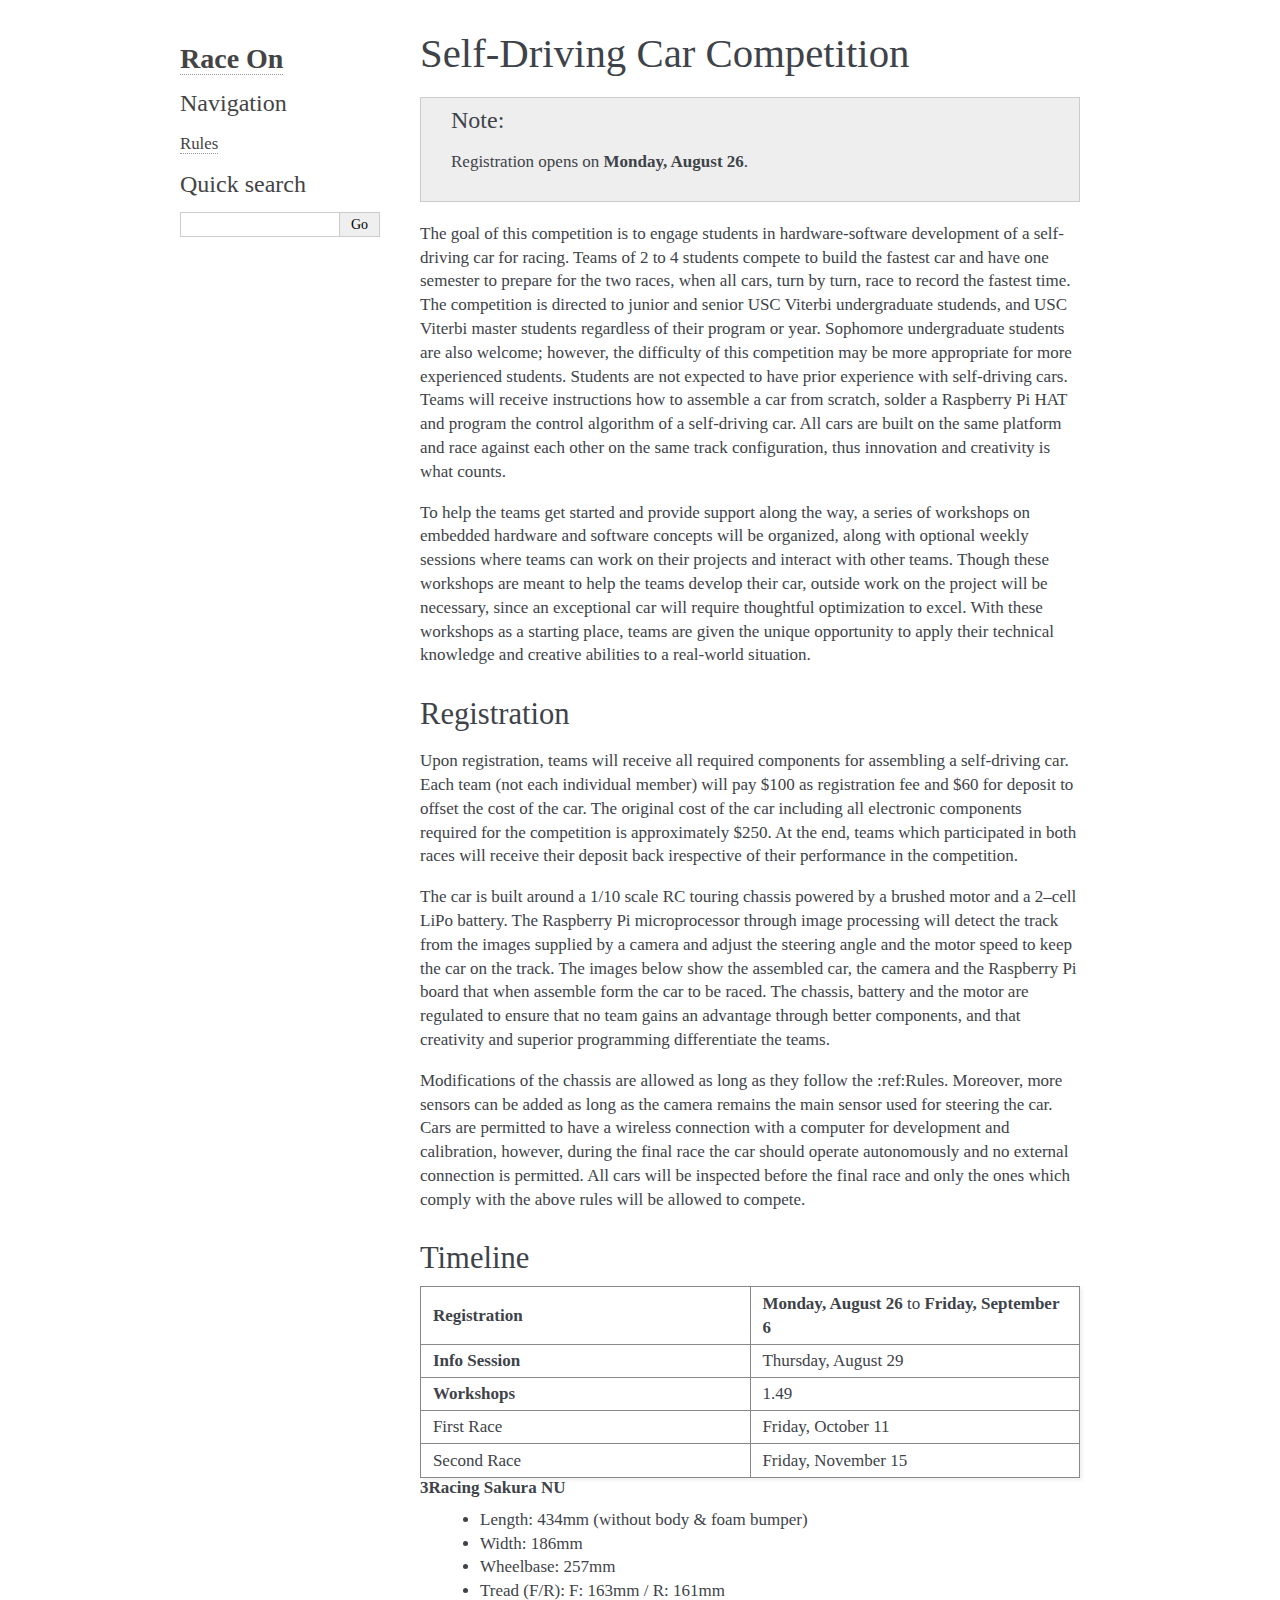
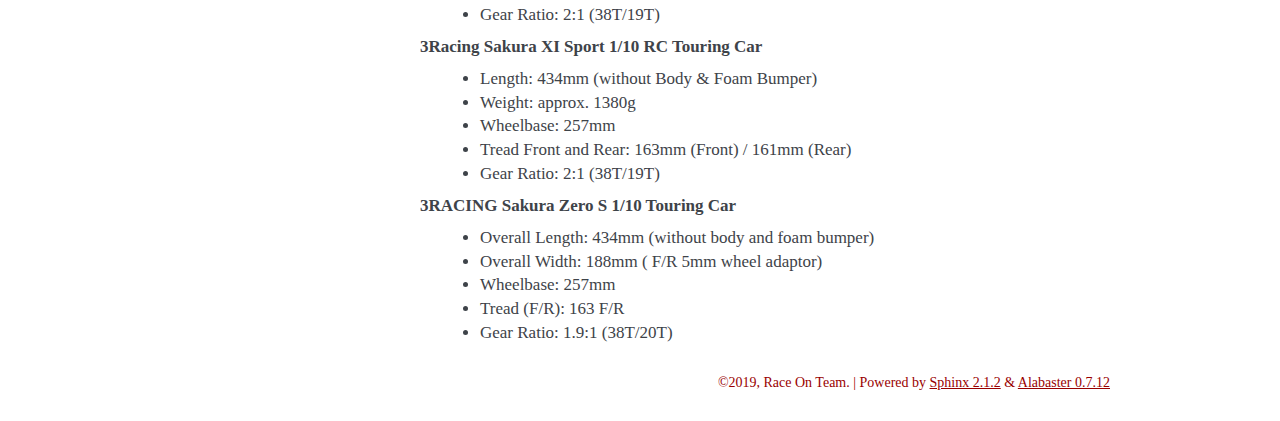
<file: index.html>
<!DOCTYPE html>

<html xmlns="http://www.w3.org/1999/xhtml">
  <head>
    <meta charset="utf-8" />
    <title>Self-Driving Car Competition &#8212; Race On Fall 2019</title>
    <link rel="stylesheet" href="_static/alabaster.css" type="text/css" />
    <link rel="stylesheet" href="_static/pygments.css" type="text/css" />
    <script type="text/javascript" id="documentation_options" data-url_root="./" src="_static/documentation_options.js"></script>
    <script type="text/javascript" src="_static/jquery.js"></script>
    <script type="text/javascript" src="_static/underscore.js"></script>
    <script type="text/javascript" src="_static/doctools.js"></script>
    <script type="text/javascript" src="_static/language_data.js"></script>
    <link rel="index" title="Index" href="genindex.html" />
    <link rel="search" title="Search" href="search.html" />
    <link rel="next" title="Rules" href="rules.html" />
   
  <link rel="stylesheet" href="_static/custom.css" type="text/css" />
  
  
  <meta name="viewport" content="width=device-width, initial-scale=0.9, maximum-scale=0.9" />

  </head><body>
  

    <div class="document">
      <div class="documentwrapper">
        <div class="bodywrapper">
          

          <div class="body" role="main">
            
  <div class="section" id="self-driving-car-competition">
<h1>Self-Driving Car Competition<a class="headerlink" href="#self-driving-car-competition" title="Permalink to this headline">¶</a></h1>
<div class="admonition note">
<p class="admonition-title">Note</p>
<p>Registration opens on <strong>Monday, August 26</strong>.</p>
</div>
<p>The goal of this competition is to engage students in hardware-software development of a self-driving car for racing. Teams of 2 to 4 students compete to build the fastest car and have one semester to prepare for the two races, when all cars, turn by turn, race to record the fastest time. The competition is directed to junior and senior USC Viterbi undergraduate studends, and USC Viterbi master students regardless of their program or year. Sophomore undergraduate students are also welcome; however, the difficulty of this competition may be more appropriate for more experienced students. Students are not expected to have prior experience with self-driving cars. Teams will receive instructions how to assemble a car from scratch, solder a Raspberry Pi HAT and program the control algorithm of a self-driving car. All cars are built on the same platform and race against each other on the same track configuration, thus innovation and creativity is what counts.</p>
<p>To help the teams get started and provide support along the way, a series of workshops on embedded hardware and software concepts will be organized, along with optional weekly sessions where teams can work on their projects and interact with other teams. Though these workshops are meant to help the teams develop their car, outside work on the project will be necessary, since an exceptional car will require thoughtful optimization to excel. With these workshops as a starting place, teams are given the unique opportunity to apply their technical knowledge and creative abilities to a real-world situation.</p>
<div class="section" id="registration">
<h2>Registration<a class="headerlink" href="#registration" title="Permalink to this headline">¶</a></h2>
<p>Upon registration, teams will receive all required components for assembling a self-driving car. Each team (not each individual member) will pay $100 as registration fee and $60 for deposit to offset the cost of the car. The original cost of the car including all electronic components required for the competition is approximately $250. At the end, teams which participated in both races will receive their deposit back irespective of their performance in the competition.</p>
<p>The car is built around a 1/10 scale RC touring chassis powered by a brushed motor and a 2–cell LiPo battery. The Raspberry Pi microprocessor through image processing will detect the track from the images supplied by a camera and adjust the steering angle and the motor speed to keep the car on the track. The images below show the assembled car, the camera and the Raspberry Pi board that when assemble form the car to be raced. The chassis, battery and the motor are regulated to ensure that no team gains an advantage through better components, and that creativity and superior programming differentiate the teams.</p>
<p>Modifications of the chassis are allowed as long as they follow the :ref:Rules. Moreover, more sensors can be added as long as the camera remains the main sensor used for steering the car. Cars are permitted to have a wireless connection with a computer for development and calibration, however, during the final race the car should operate autonomously and no external connection is permitted. All cars will be inspected before the final race and only the ones which comply with the above rules will be allowed to compete.</p>
</div>
<div class="section" id="timeline">
<h2>Timeline<a class="headerlink" href="#timeline" title="Permalink to this headline">¶</a></h2>
<table class="colwidths-given docutils align-center">
<colgroup>
<col style="width: 50%" />
<col style="width: 50%" />
</colgroup>
<tbody>
<tr class="row-odd"><td><p><strong>Registration</strong></p></td>
<td><p><strong>Monday, August 26</strong> to <strong>Friday, September 6</strong></p></td>
</tr>
<tr class="row-even"><td><p><strong>Info Session</strong></p></td>
<td><p>Thursday, August 29</p></td>
</tr>
<tr class="row-odd"><td><p><strong>Workshops</strong></p></td>
<td><p>1.49</p></td>
</tr>
<tr class="row-even"><td><p>First Race</p></td>
<td><p>Friday, October 11</p></td>
</tr>
<tr class="row-odd"><td><p>Second Race</p></td>
<td><p>Friday, November 15</p></td>
</tr>
</tbody>
</table>
<dl class="simple">
<dt><strong>3Racing Sakura NU</strong></dt><dd><ul class="simple">
<li><p>Length: 434mm (without body &amp; foam bumper)</p></li>
<li><p>Width: 186mm</p></li>
<li><p>Wheelbase: 257mm</p></li>
<li><p>Tread (F/R): F: 163mm / R: 161mm</p></li>
<li><p>Gear Ratio: 2:1 (38T/19T)</p></li>
</ul>
</dd>
<dt><strong>3Racing Sakura XI Sport 1/10 RC Touring Car</strong></dt><dd><ul class="simple">
<li><p>Length: 434mm (without Body &amp; Foam Bumper)</p></li>
<li><p>Weight: approx. 1380g</p></li>
<li><p>Wheelbase: 257mm</p></li>
<li><p>Tread Front and Rear: 163mm (Front) / 161mm (Rear)</p></li>
<li><p>Gear Ratio: 2:1 (38T/19T)</p></li>
</ul>
</dd>
<dt><strong>3RACING Sakura Zero S 1/10 Touring Car</strong></dt><dd><ul class="simple">
<li><p>Overall Length: 434mm (without body and foam bumper)</p></li>
<li><p>Overall Width: 188mm ( F/R 5mm wheel adaptor)</p></li>
<li><p>Wheelbase: 257mm</p></li>
<li><p>Tread (F/R): 163 F/R</p></li>
<li><p>Gear Ratio: 1.9:1 (38T/20T)</p></li>
</ul>
</dd>
</dl>
<div class="toctree-wrapper compound">
</div>
</div>
</div>


          </div>
          
        </div>
      </div>
      <div class="sphinxsidebar" role="navigation" aria-label="main navigation">
        <div class="sphinxsidebarwrapper">
<h1 class="logo"><a href="#">Race On</a></h1>








<h3>Navigation</h3>
<ul>
<li class="toctree-l1"><a class="reference internal" href="rules.html">Rules</a></li>
</ul>

<div class="relations">
<h3>Related Topics</h3>
<ul>
  <li><a href="#">Documentation overview</a><ul>
      <li>Next: <a href="rules.html" title="next chapter">Rules</a></li>
  </ul></li>
</ul>
</div>
<div id="searchbox" style="display: none" role="search">
  <h3 id="searchlabel">Quick search</h3>
    <div class="searchformwrapper">
    <form class="search" action="search.html" method="get">
      <input type="text" name="q" aria-labelledby="searchlabel" />
      <input type="submit" value="Go" />
    </form>
    </div>
</div>
<script type="text/javascript">$('#searchbox').show(0);</script>








        </div>
      </div>
      <div class="clearer"></div>
    </div>
    <div class="footer">
      &copy;2019, Race On Team.
      
      |
      Powered by <a href="http://sphinx-doc.org/">Sphinx 2.1.2</a>
      &amp; <a href="https://github.com/bitprophet/alabaster">Alabaster 0.7.12</a>
      
    </div>

    

    
  </body>
</html>
</file>
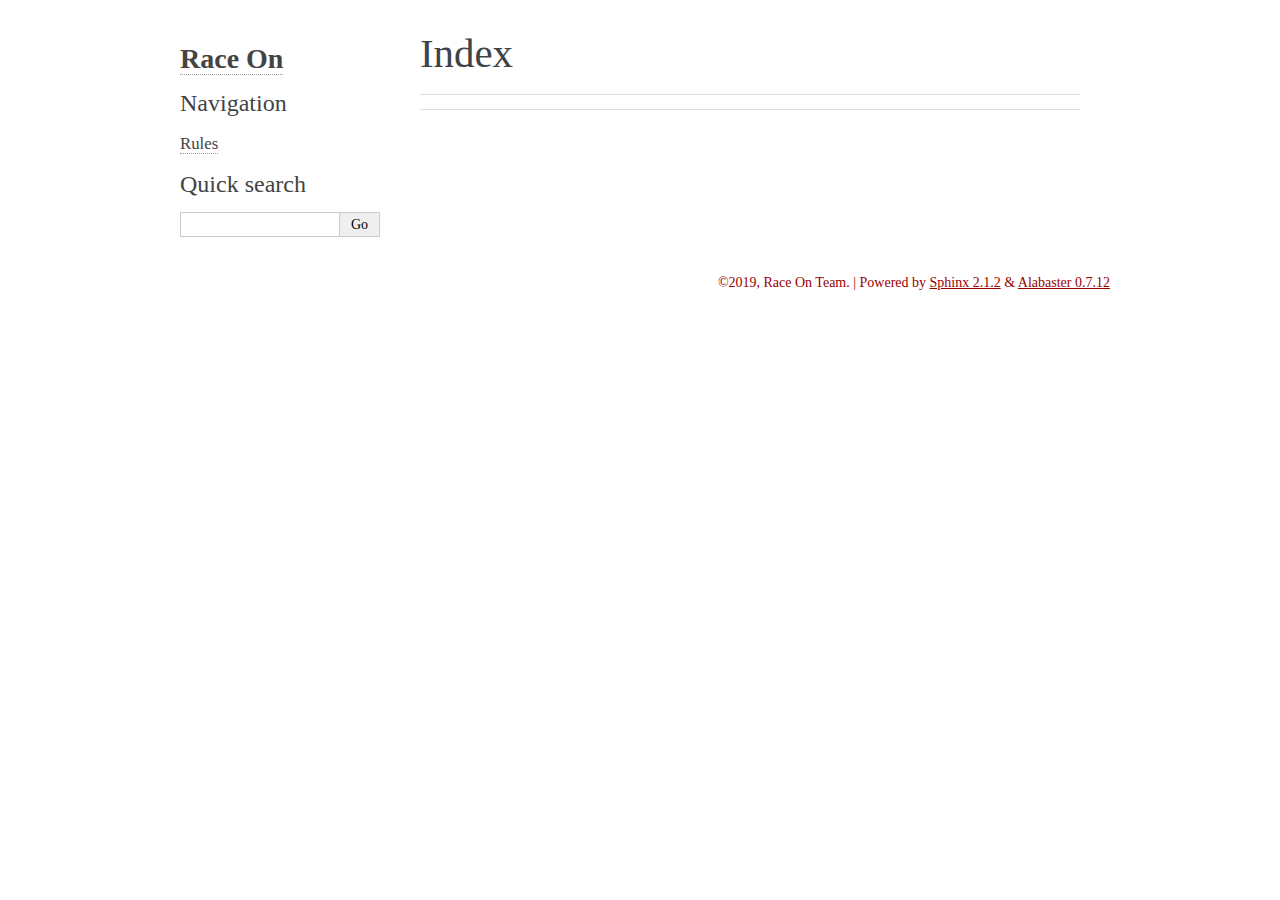
<file: genindex.html>
<!DOCTYPE html>

<html xmlns="http://www.w3.org/1999/xhtml">
  <head>
    <meta charset="utf-8" />
    <title>Index &#8212; Race On Fall 2019</title>
    <link rel="stylesheet" href="_static/alabaster.css" type="text/css" />
    <link rel="stylesheet" href="_static/pygments.css" type="text/css" />
    <script type="text/javascript" id="documentation_options" data-url_root="./" src="_static/documentation_options.js"></script>
    <script type="text/javascript" src="_static/jquery.js"></script>
    <script type="text/javascript" src="_static/underscore.js"></script>
    <script type="text/javascript" src="_static/doctools.js"></script>
    <script type="text/javascript" src="_static/language_data.js"></script>
    <link rel="index" title="Index" href="#" />
    <link rel="search" title="Search" href="search.html" />
   
  <link rel="stylesheet" href="_static/custom.css" type="text/css" />
  
  
  <meta name="viewport" content="width=device-width, initial-scale=0.9, maximum-scale=0.9" />

  </head><body>
  

    <div class="document">
      <div class="documentwrapper">
        <div class="bodywrapper">
          

          <div class="body" role="main">
            

<h1 id="index">Index</h1>

<div class="genindex-jumpbox">
 
</div>


          </div>
          
        </div>
      </div>
      <div class="sphinxsidebar" role="navigation" aria-label="main navigation">
        <div class="sphinxsidebarwrapper">
<h1 class="logo"><a href="index.html">Race On</a></h1>








<h3>Navigation</h3>
<ul>
<li class="toctree-l1"><a class="reference internal" href="rules.html">Rules</a></li>
</ul>

<div class="relations">
<h3>Related Topics</h3>
<ul>
  <li><a href="index.html">Documentation overview</a><ul>
  </ul></li>
</ul>
</div>
<div id="searchbox" style="display: none" role="search">
  <h3 id="searchlabel">Quick search</h3>
    <div class="searchformwrapper">
    <form class="search" action="search.html" method="get">
      <input type="text" name="q" aria-labelledby="searchlabel" />
      <input type="submit" value="Go" />
    </form>
    </div>
</div>
<script type="text/javascript">$('#searchbox').show(0);</script>








        </div>
      </div>
      <div class="clearer"></div>
    </div>
    <div class="footer">
      &copy;2019, Race On Team.
      
      |
      Powered by <a href="http://sphinx-doc.org/">Sphinx 2.1.2</a>
      &amp; <a href="https://github.com/bitprophet/alabaster">Alabaster 0.7.12</a>
      
    </div>

    

    
  </body>
</html>
</file>
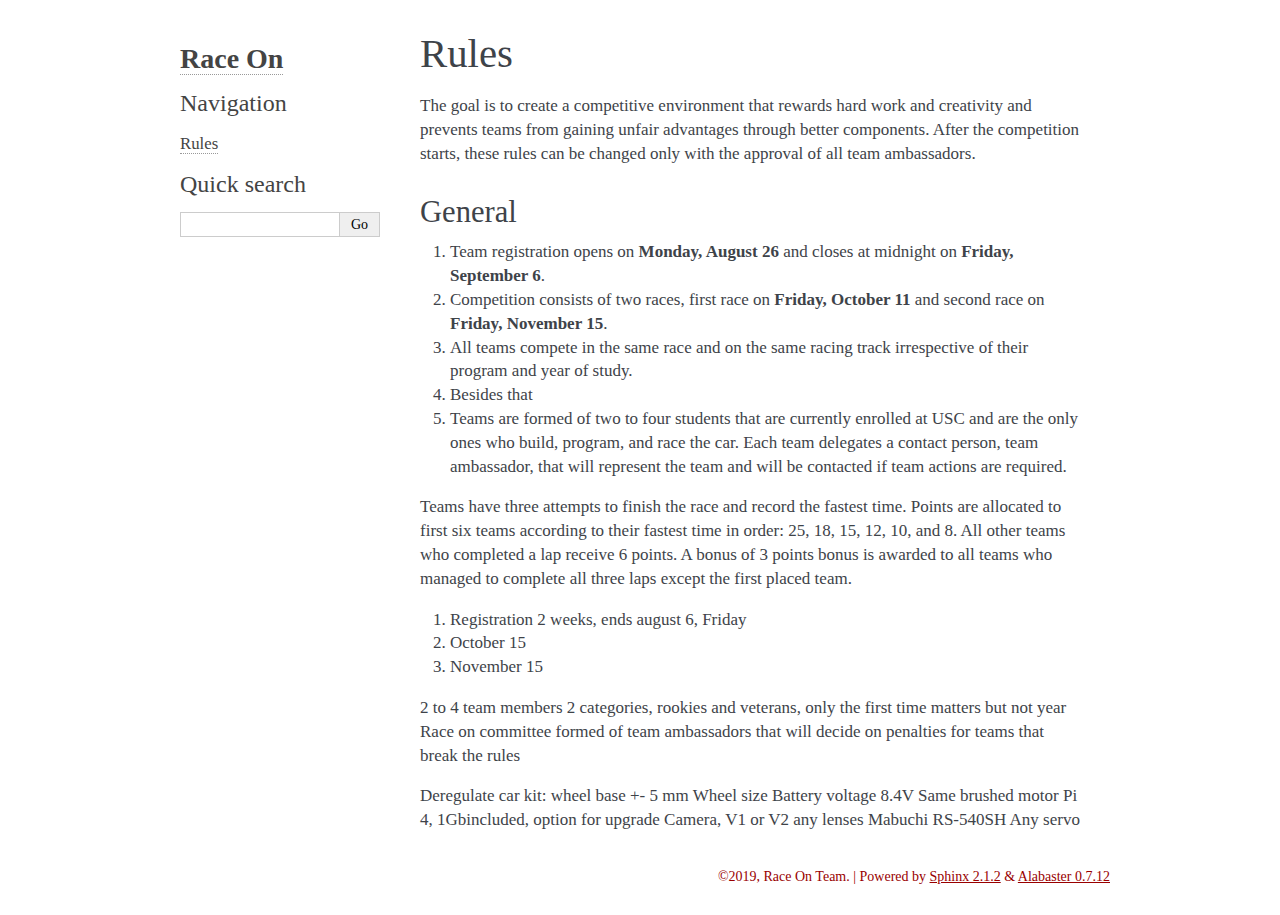
<file: rules.html>
<!DOCTYPE html>

<html xmlns="http://www.w3.org/1999/xhtml">
  <head>
    <meta charset="utf-8" />
    <title>Rules &#8212; Race On Fall 2019</title>
    <link rel="stylesheet" href="_static/alabaster.css" type="text/css" />
    <link rel="stylesheet" href="_static/pygments.css" type="text/css" />
    <script type="text/javascript" id="documentation_options" data-url_root="./" src="_static/documentation_options.js"></script>
    <script type="text/javascript" src="_static/jquery.js"></script>
    <script type="text/javascript" src="_static/underscore.js"></script>
    <script type="text/javascript" src="_static/doctools.js"></script>
    <script type="text/javascript" src="_static/language_data.js"></script>
    <link rel="index" title="Index" href="genindex.html" />
    <link rel="search" title="Search" href="search.html" />
    <link rel="prev" title="Self-Driving Car Competition" href="index.html" />
   
  <link rel="stylesheet" href="_static/custom.css" type="text/css" />
  
  
  <meta name="viewport" content="width=device-width, initial-scale=0.9, maximum-scale=0.9" />

  </head><body>
  

    <div class="document">
      <div class="documentwrapper">
        <div class="bodywrapper">
          

          <div class="body" role="main">
            
  <div class="section" id="rules">
<h1>Rules<a class="headerlink" href="#rules" title="Permalink to this headline">¶</a></h1>
<p>The goal is to create a competitive environment that rewards hard work and creativity and prevents teams from gaining unfair advantages through better components. After the competition starts, these rules can be changed only with the approval of all team ambassadors.</p>
<div class="section" id="general">
<h2>General<a class="headerlink" href="#general" title="Permalink to this headline">¶</a></h2>
<ol class="arabic simple">
<li><p>Team registration opens on <strong>Monday, August 26</strong> and closes at midnight on <strong>Friday, September 6</strong>.</p></li>
<li><p>Competition consists of two races, first race on <strong>Friday, October 11</strong> and second race on <strong>Friday, November 15</strong>.</p></li>
<li><p>All teams compete in the same race and on the same racing track irrespective of their program and year of study.</p></li>
<li><p>Besides that</p></li>
<li><p>Teams are formed of two to four students that are currently enrolled at USC and are the only ones who build, program, and race the car. Each team delegates a contact person, team ambassador, that will represent the team and will be contacted if team actions are required.</p></li>
</ol>
<p>Teams have three attempts to finish the race and record the fastest time.
Points are allocated to first six teams according to their fastest time in order: 25, 18, 15, 12, 10, and 8. All other teams who completed a lap receive 6 points.
A bonus of 3 points bonus is awarded to all teams who managed to complete all three laps except the first placed team.</p>
<ol class="arabic simple">
<li><p>Registration 2 weeks, ends august 6, Friday</p></li>
<li><p>October 15</p></li>
<li><p>November 15</p></li>
</ol>
<p>2 to 4 team members
2 categories, rookies and veterans, only the first time matters but not year
Race on committee formed of team ambassadors that will decide on penalties for teams that break the rules</p>
<p>Deregulate car kit:
wheel base +- 5 mm
Wheel size
Battery voltage 8.4V
Same brushed motor
Pi 4, 1Gbincluded, option for upgrade
Camera, V1 or V2 any lenses
Mabuchi RS-540SH
Any servo</p>
</div>
</div>


          </div>
          
        </div>
      </div>
      <div class="sphinxsidebar" role="navigation" aria-label="main navigation">
        <div class="sphinxsidebarwrapper">
<h1 class="logo"><a href="index.html">Race On</a></h1>








<h3>Navigation</h3>
<ul class="current">
<li class="toctree-l1 current"><a class="current reference internal" href="#">Rules</a></li>
</ul>

<div class="relations">
<h3>Related Topics</h3>
<ul>
  <li><a href="index.html">Documentation overview</a><ul>
      <li>Previous: <a href="index.html" title="previous chapter">Self-Driving Car Competition</a></li>
  </ul></li>
</ul>
</div>
<div id="searchbox" style="display: none" role="search">
  <h3 id="searchlabel">Quick search</h3>
    <div class="searchformwrapper">
    <form class="search" action="search.html" method="get">
      <input type="text" name="q" aria-labelledby="searchlabel" />
      <input type="submit" value="Go" />
    </form>
    </div>
</div>
<script type="text/javascript">$('#searchbox').show(0);</script>








        </div>
      </div>
      <div class="clearer"></div>
    </div>
    <div class="footer">
      &copy;2019, Race On Team.
      
      |
      Powered by <a href="http://sphinx-doc.org/">Sphinx 2.1.2</a>
      &amp; <a href="https://github.com/bitprophet/alabaster">Alabaster 0.7.12</a>
      
    </div>

    

    
  </body>
</html>
</file>
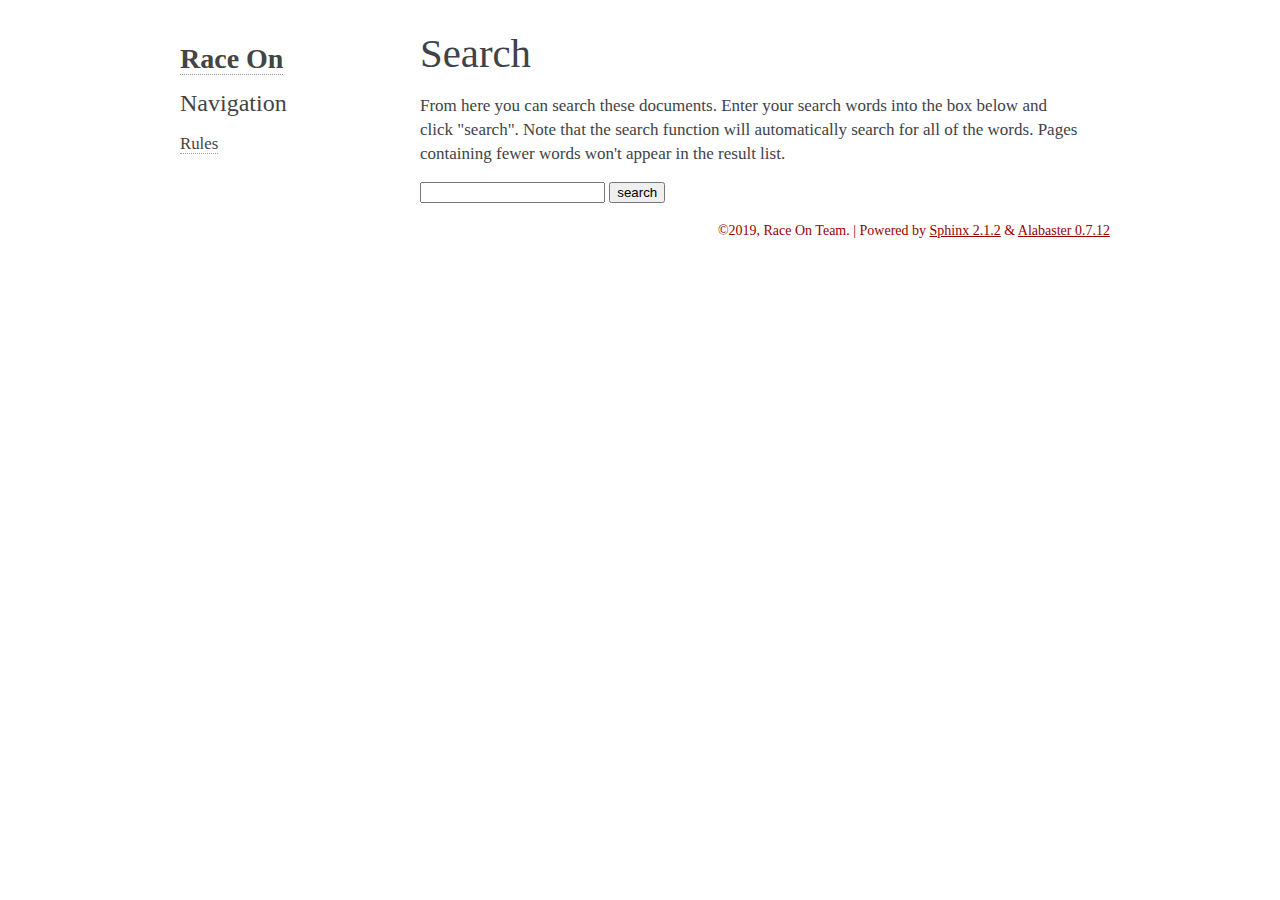
<file: search.html>
<!DOCTYPE html>

<html xmlns="http://www.w3.org/1999/xhtml">
  <head>
    <meta charset="utf-8" />
    <title>Search &#8212; Race On Fall 2019</title>
    <link rel="stylesheet" href="_static/alabaster.css" type="text/css" />
    <link rel="stylesheet" href="_static/pygments.css" type="text/css" />
    
    <script type="text/javascript" id="documentation_options" data-url_root="./" src="_static/documentation_options.js"></script>
    <script type="text/javascript" src="_static/jquery.js"></script>
    <script type="text/javascript" src="_static/underscore.js"></script>
    <script type="text/javascript" src="_static/doctools.js"></script>
    <script type="text/javascript" src="_static/language_data.js"></script>
    <script type="text/javascript" src="_static/searchtools.js"></script>
    <link rel="index" title="Index" href="genindex.html" />
    <link rel="search" title="Search" href="#" />
  <script type="text/javascript" src="searchindex.js" defer></script>
  
   
  <link rel="stylesheet" href="_static/custom.css" type="text/css" />
  
  
  <meta name="viewport" content="width=device-width, initial-scale=0.9, maximum-scale=0.9" />


  </head><body>
  

    <div class="document">
      <div class="documentwrapper">
        <div class="bodywrapper">
          

          <div class="body" role="main">
            
  <h1 id="search-documentation">Search</h1>
  <div id="fallback" class="admonition warning">
  <script type="text/javascript">$('#fallback').hide();</script>
  <p>
    Please activate JavaScript to enable the search
    functionality.
  </p>
  </div>
  <p>
    From here you can search these documents. Enter your search
    words into the box below and click "search". Note that the search
    function will automatically search for all of the words. Pages
    containing fewer words won't appear in the result list.
  </p>
  <form action="" method="get">
    <input type="text" name="q" value="" />
    <input type="submit" value="search" />
    <span id="search-progress" style="padding-left: 10px"></span>
  </form>
  
  <div id="search-results">
  
  </div>

          </div>
          
        </div>
      </div>
      <div class="sphinxsidebar" role="navigation" aria-label="main navigation">
        <div class="sphinxsidebarwrapper">
<h1 class="logo"><a href="index.html">Race On</a></h1>








<h3>Navigation</h3>
<ul>
<li class="toctree-l1"><a class="reference internal" href="rules.html">Rules</a></li>
</ul>

<div class="relations">
<h3>Related Topics</h3>
<ul>
  <li><a href="index.html">Documentation overview</a><ul>
  </ul></li>
</ul>
</div>








        </div>
      </div>
      <div class="clearer"></div>
    </div>
    <div class="footer">
      &copy;2019, Race On Team.
      
      |
      Powered by <a href="http://sphinx-doc.org/">Sphinx 2.1.2</a>
      &amp; <a href="https://github.com/bitprophet/alabaster">Alabaster 0.7.12</a>
      
    </div>

    

    
  </body>
</html>
</file>
<file: _static/alabaster.css>
@import url("basic.css");

/* -- page layout ----------------------------------------------------------- */

body {
    font-family: Georgia, serif;
    font-size: 17px;
    background-color: #fff;
    color: #000;
    margin: 0;
    padding: 0;
}


div.document {
    width: 940px;
    margin: 30px auto 0 auto;
}

div.documentwrapper {
    float: left;
    width: 100%;
}

div.bodywrapper {
    margin: 0 0 0 220px;
}

div.sphinxsidebar {
    width: 220px;
    font-size: 14px;
    line-height: 1.5;
}

hr {
    border: 1px solid #B1B4B6;
}

div.body {
    background-color: #fff;
    color: #3E4349;
    padding: 0 30px 0 30px;
}

div.body > .section {
    text-align: left;
}

div.footer {
    width: 940px;
    margin: 20px auto 30px auto;
    font-size: 14px;
    color: #990000;
    text-align: right;
}

div.footer a {
    color: #990000;
}

p.caption {
    font-family: inherit;
    font-size: inherit;
}


div.relations {
    display: none;
}


div.sphinxsidebar a {
    color: #444;
    text-decoration: none;
    border-bottom: 1px dotted #999;
}

div.sphinxsidebar a:hover {
    border-bottom: 1px solid #999;
}

div.sphinxsidebarwrapper {
    padding: 18px 10px;
}

div.sphinxsidebarwrapper p.logo {
    padding: 0;
    margin: -10px 0 0 0px;
    text-align: center;
}

div.sphinxsidebarwrapper h1.logo {
    margin-top: -10px;
    text-align: center;
    margin-bottom: 5px;
    text-align: left;
}

div.sphinxsidebarwrapper h1.logo-name {
    margin-top: 0px;
}

div.sphinxsidebarwrapper p.blurb {
    margin-top: 0;
    font-style: normal;
}

div.sphinxsidebar h3,
div.sphinxsidebar h4 {
    font-family: Georgia, serif;
    color: #444;
    font-size: 24px;
    font-weight: normal;
    margin: 0 0 5px 0;
    padding: 0;
}

div.sphinxsidebar h4 {
    font-size: 20px;
}

div.sphinxsidebar h3 a {
    color: #444;
}

div.sphinxsidebar p.logo a,
div.sphinxsidebar h3 a,
div.sphinxsidebar p.logo a:hover,
div.sphinxsidebar h3 a:hover {
    border: none;
}

div.sphinxsidebar p {
    color: #555;
    margin: 10px 0;
}

div.sphinxsidebar ul {
    margin: 10px 0;
    padding: 0;
    color: #000;
}

div.sphinxsidebar ul li.toctree-l1 > a {
    font-size: 120%;
}

div.sphinxsidebar ul li.toctree-l2 > a {
    font-size: 110%;
}

div.sphinxsidebar input {
    border: 1px solid #CCC;
    font-family: Georgia, serif;
    font-size: 1em;
}

div.sphinxsidebar hr {
    border: none;
    height: 1px;
    color: #AAA;
    background: #AAA;

    text-align: left;
    margin-left: 0;
    width: 50%;
}

div.sphinxsidebar .badge {
    border-bottom: none;
}

div.sphinxsidebar .badge:hover {
    border-bottom: none;
}

/* To address an issue with donation coming after search */
div.sphinxsidebar h3.donation {
    margin-top: 10px;
}

/* -- body styles ----------------------------------------------------------- */

a {
    color: #990000;
    text-decoration: underline;
}

a:hover {
    color: #990000;
    text-decoration: underline;
}

div.body h1,
div.body h2,
div.body h3,
div.body h4,
div.body h5,
div.body h6 {
    font-family: Georgia, serif;
    font-weight: normal;
    margin: 30px 0px 10px 0px;
    padding: 0;
}

div.body h1 { margin-top: 0; padding-top: 0; font-size: 240%; }
div.body h2 { font-size: 180%; }
div.body h3 { font-size: 150%; }
div.body h4 { font-size: 130%; }
div.body h5 { font-size: 100%; }
div.body h6 { font-size: 100%; }

a.headerlink {
    color: #DDD;
    padding: 0 4px;
    text-decoration: none;
}

a.headerlink:hover {
    color: #444;
    background: #EAEAEA;
}

div.body p, div.body dd, div.body li {
    line-height: 1.4em;
}

div.admonition {
    margin: 20px 0px;
    padding: 10px 30px;
    background-color: #EEE;
    border: 1px solid #CCC;
}

div.admonition tt.xref, div.admonition code.xref, div.admonition a tt {
    background-color: #FBFBFB;
    border-bottom: 1px solid #fafafa;
}

div.admonition p.admonition-title {
    font-family: Georgia, serif;
    font-weight: normal;
    font-size: 24px;
    margin: 0 0 10px 0;
    padding: 0;
    line-height: 1;
}

div.admonition p.last {
    margin-bottom: 0;
}

div.highlight {
    background-color: #fff;
}

dt:target, .highlight {
    background: #FAF3E8;
}

div.warning {
    background-color: #FCC;
    border: 1px solid #FAA;
}

div.danger {
    background-color: #FCC;
    border: 1px solid #FAA;
    -moz-box-shadow: 2px 2px 4px #D52C2C;
    -webkit-box-shadow: 2px 2px 4px #D52C2C;
    box-shadow: 2px 2px 4px #D52C2C;
}

div.error {
    background-color: #FCC;
    border: 1px solid #FAA;
    -moz-box-shadow: 2px 2px 4px #D52C2C;
    -webkit-box-shadow: 2px 2px 4px #D52C2C;
    box-shadow: 2px 2px 4px #D52C2C;
}

div.caution {
    background-color: #FCC;
    border: 1px solid #FAA;
}

div.attention {
    background-color: #FCC;
    border: 1px solid #FAA;
}

div.important {
    background-color: #EEE;
    border: 1px solid #CCC;
}

div.note {
    background-color: #EEE;
    border: 1px solid #CCC;
}

div.tip {
    background-color: #EEE;
    border: 1px solid #CCC;
}

div.hint {
    background-color: #EEE;
    border: 1px solid #CCC;
}

div.seealso {
    background-color: #EEE;
    border: 1px solid #CCC;
}

div.topic {
    background-color: #EEE;
}

p.admonition-title {
    display: inline;
}

p.admonition-title:after {
    content: ":";
}

pre, tt, code {
    font-family: 'Consolas', 'Menlo', 'DejaVu Sans Mono', 'Bitstream Vera Sans Mono', monospace;
    font-size: 0.9em;
}

.hll {
    background-color: #FFC;
    margin: 0 -12px;
    padding: 0 12px;
    display: block;
}

img.screenshot {
}

tt.descname, tt.descclassname, code.descname, code.descclassname {
    font-size: 0.95em;
}

tt.descname, code.descname {
    padding-right: 0.08em;
}

img.screenshot {
    -moz-box-shadow: 2px 2px 4px #EEE;
    -webkit-box-shadow: 2px 2px 4px #EEE;
    box-shadow: 2px 2px 4px #EEE;
}

table.docutils {
    border: 1px solid #888;
    -moz-box-shadow: 2px 2px 4px #EEE;
    -webkit-box-shadow: 2px 2px 4px #EEE;
    box-shadow: 2px 2px 4px #EEE;
}

table.docutils td, table.docutils th {
    border: 1px solid #888;
    padding: 0.25em 0.7em;
}

table.field-list, table.footnote {
    border: none;
    -moz-box-shadow: none;
    -webkit-box-shadow: none;
    box-shadow: none;
}

table.footnote {
    margin: 15px 0;
    width: 100%;
    border: 1px solid #EEE;
    background: #FDFDFD;
    font-size: 0.9em;
}

table.footnote + table.footnote {
    margin-top: -15px;
    border-top: none;
}

table.field-list th {
    padding: 0 0.8em 0 0;
}

table.field-list td {
    padding: 0;
}

table.field-list p {
    margin-bottom: 0.8em;
}

/* Cloned from
 * https://github.com/sphinx-doc/sphinx/commit/ef60dbfce09286b20b7385333d63a60321784e68
 */
.field-name {
    -moz-hyphens: manual;
    -ms-hyphens: manual;
    -webkit-hyphens: manual;
    hyphens: manual;
}

table.footnote td.label {
    width: .1px;
    padding: 0.3em 0 0.3em 0.5em;
}

table.footnote td {
    padding: 0.3em 0.5em;
}

dl {
    margin: 0;
    padding: 0;
}

dl dd {
    margin-left: 30px;
}

blockquote {
    margin: 0 0 0 30px;
    padding: 0;
}

ul, ol {
    /* Matches the 30px from the narrow-screen "li > ul" selector below */
    margin: 10px 0 10px 30px;
    padding: 0;
}

pre {
    background: #EEE;
    padding: 7px 30px;
    margin: 15px 0px;
    line-height: 1.3em;
}

div.viewcode-block:target {
    background: #ffd;
}

dl pre, blockquote pre, li pre {
    margin-left: 0;
    padding-left: 30px;
}

tt, code {
    background-color: #ecf0f3;
    color: #222;
    /* padding: 1px 2px; */
}

tt.xref, code.xref, a tt {
    background-color: #FBFBFB;
    border-bottom: 1px solid #fff;
}

a.reference {
    text-decoration: none;
    border-bottom: 1px dotted #990000;
}

/* Don't put an underline on images */
a.image-reference, a.image-reference:hover {
    border-bottom: none;
}

a.reference:hover {
    border-bottom: 1px solid #990000;
}

a.footnote-reference {
    text-decoration: none;
    font-size: 0.7em;
    vertical-align: top;
    border-bottom: 1px dotted #990000;
}

a.footnote-reference:hover {
    border-bottom: 1px solid #990000;
}

a:hover tt, a:hover code {
    background: #EEE;
}


@media screen and (max-width: 870px) {

    div.sphinxsidebar {
    	display: none;
    }

    div.document {
       width: 100%;

    }

    div.documentwrapper {
    	margin-left: 0;
    	margin-top: 0;
    	margin-right: 0;
    	margin-bottom: 0;
    }

    div.bodywrapper {
    	margin-top: 0;
    	margin-right: 0;
    	margin-bottom: 0;
    	margin-left: 0;
    }

    ul {
    	margin-left: 0;
    }

	li > ul {
        /* Matches the 30px from the "ul, ol" selector above */
		margin-left: 30px;
	}

    .document {
    	width: auto;
    }

    .footer {
    	width: auto;
    }

    .bodywrapper {
    	margin: 0;
    }

    .footer {
    	width: auto;
    }

    .github {
        display: none;
    }



}



@media screen and (max-width: 875px) {

    body {
        margin: 0;
        padding: 20px 30px;
    }

    div.documentwrapper {
        float: none;
        background: #fff;
    }

    div.sphinxsidebar {
        display: block;
        float: none;
        width: 102.5%;
        margin: 50px -30px -20px -30px;
        padding: 10px 20px;
        background: #333;
        color: #FFF;
    }

    div.sphinxsidebar h3, div.sphinxsidebar h4, div.sphinxsidebar p,
    div.sphinxsidebar h3 a {
        color: #fff;
    }

    div.sphinxsidebar a {
        color: #AAA;
    }

    div.sphinxsidebar p.logo {
        display: none;
    }

    div.document {
        width: 100%;
        margin: 0;
    }

    div.footer {
        display: none;
    }

    div.bodywrapper {
        margin: 0;
    }

    div.body {
        min-height: 0;
        padding: 0;
    }

    .rtd_doc_footer {
        display: none;
    }

    .document {
        width: auto;
    }

    .footer {
        width: auto;
    }

    .footer {
        width: auto;
    }

    .github {
        display: none;
    }
}


/* misc. */

.revsys-inline {
    display: none!important;
}

/* Make nested-list/multi-paragraph items look better in Releases changelog
 * pages. Without this, docutils' magical list fuckery causes inconsistent
 * formatting between different release sub-lists.
 */
div#changelog > div.section > ul > li > p:only-child {
    margin-bottom: 0;
}

/* Hide fugly table cell borders in ..bibliography:: directive output */
table.docutils.citation, table.docutils.citation td, table.docutils.citation th {
  border: none;
  /* Below needed in some edge cases; if not applied, bottom shadows appear */
  -moz-box-shadow: none;
  -webkit-box-shadow: none;
  box-shadow: none;
}


/* relbar */

.related {
    line-height: 30px;
    width: 100%;
    font-size: 0.9rem;
}

.related.top {
    border-bottom: 1px solid #EEE;
    margin-bottom: 20px;
}

.related.bottom {
    border-top: 1px solid #EEE;
}

.related ul {
    padding: 0;
    margin: 0;
    list-style: none;
}

.related li {
    display: inline;
}

nav#rellinks {
    float: right;
}

nav#rellinks li+li:before {
    content: "|";
}

nav#breadcrumbs li+li:before {
    content: "\00BB";
}

/* Hide certain items when printing */
@media print {
    div.related {
        display: none;
    }
}
</file>
<file: _static/pygments.css>
.highlight .hll { background-color: #ffffcc }
.highlight  { background: #f8f8f8; }
.highlight .c { color: #8f5902; font-style: italic } /* Comment */
.highlight .err { color: #a40000; border: 1px solid #ef2929 } /* Error */
.highlight .g { color: #000000 } /* Generic */
.highlight .k { color: #004461; font-weight: bold } /* Keyword */
.highlight .l { color: #000000 } /* Literal */
.highlight .n { color: #000000 } /* Name */
.highlight .o { color: #582800 } /* Operator */
.highlight .x { color: #000000 } /* Other */
.highlight .p { color: #000000; font-weight: bold } /* Punctuation */
.highlight .ch { color: #8f5902; font-style: italic } /* Comment.Hashbang */
.highlight .cm { color: #8f5902; font-style: italic } /* Comment.Multiline */
.highlight .cp { color: #8f5902 } /* Comment.Preproc */
.highlight .cpf { color: #8f5902; font-style: italic } /* Comment.PreprocFile */
.highlight .c1 { color: #8f5902; font-style: italic } /* Comment.Single */
.highlight .cs { color: #8f5902; font-style: italic } /* Comment.Special */
.highlight .gd { color: #a40000 } /* Generic.Deleted */
.highlight .ge { color: #000000; font-style: italic } /* Generic.Emph */
.highlight .gr { color: #ef2929 } /* Generic.Error */
.highlight .gh { color: #000080; font-weight: bold } /* Generic.Heading */
.highlight .gi { color: #00A000 } /* Generic.Inserted */
.highlight .go { color: #888888 } /* Generic.Output */
.highlight .gp { color: #745334 } /* Generic.Prompt */
.highlight .gs { color: #000000; font-weight: bold } /* Generic.Strong */
.highlight .gu { color: #800080; font-weight: bold } /* Generic.Subheading */
.highlight .gt { color: #a40000; font-weight: bold } /* Generic.Traceback */
.highlight .kc { color: #004461; font-weight: bold } /* Keyword.Constant */
.highlight .kd { color: #004461; font-weight: bold } /* Keyword.Declaration */
.highlight .kn { color: #004461; font-weight: bold } /* Keyword.Namespace */
.highlight .kp { color: #004461; font-weight: bold } /* Keyword.Pseudo */
.highlight .kr { color: #004461; font-weight: bold } /* Keyword.Reserved */
.highlight .kt { color: #004461; font-weight: bold } /* Keyword.Type */
.highlight .ld { color: #000000 } /* Literal.Date */
.highlight .m { color: #990000 } /* Literal.Number */
.highlight .s { color: #4e9a06 } /* Literal.String */
.highlight .na { color: #c4a000 } /* Name.Attribute */
.highlight .nb { color: #004461 } /* Name.Builtin */
.highlight .nc { color: #000000 } /* Name.Class */
.highlight .no { color: #000000 } /* Name.Constant */
.highlight .nd { color: #888888 } /* Name.Decorator */
.highlight .ni { color: #ce5c00 } /* Name.Entity */
.highlight .ne { color: #cc0000; font-weight: bold } /* Name.Exception */
.highlight .nf { color: #000000 } /* Name.Function */
.highlight .nl { color: #f57900 } /* Name.Label */
.highlight .nn { color: #000000 } /* Name.Namespace */
.highlight .nx { color: #000000 } /* Name.Other */
.highlight .py { color: #000000 } /* Name.Property */
.highlight .nt { color: #004461; font-weight: bold } /* Name.Tag */
.highlight .nv { color: #000000 } /* Name.Variable */
.highlight .ow { color: #004461; font-weight: bold } /* Operator.Word */
.highlight .w { color: #f8f8f8; text-decoration: underline } /* Text.Whitespace */
.highlight .mb { color: #990000 } /* Literal.Number.Bin */
.highlight .mf { color: #990000 } /* Literal.Number.Float */
.highlight .mh { color: #990000 } /* Literal.Number.Hex */
.highlight .mi { color: #990000 } /* Literal.Number.Integer */
.highlight .mo { color: #990000 } /* Literal.Number.Oct */
.highlight .sa { color: #4e9a06 } /* Literal.String.Affix */
.highlight .sb { color: #4e9a06 } /* Literal.String.Backtick */
.highlight .sc { color: #4e9a06 } /* Literal.String.Char */
.highlight .dl { color: #4e9a06 } /* Literal.String.Delimiter */
.highlight .sd { color: #8f5902; font-style: italic } /* Literal.String.Doc */
.highlight .s2 { color: #4e9a06 } /* Literal.String.Double */
.highlight .se { color: #4e9a06 } /* Literal.String.Escape */
.highlight .sh { color: #4e9a06 } /* Literal.String.Heredoc */
.highlight .si { color: #4e9a06 } /* Literal.String.Interpol */
.highlight .sx { color: #4e9a06 } /* Literal.String.Other */
.highlight .sr { color: #4e9a06 } /* Literal.String.Regex */
.highlight .s1 { color: #4e9a06 } /* Literal.String.Single */
.highlight .ss { color: #4e9a06 } /* Literal.String.Symbol */
.highlight .bp { color: #3465a4 } /* Name.Builtin.Pseudo */
.highlight .fm { color: #000000 } /* Name.Function.Magic */
.highlight .vc { color: #000000 } /* Name.Variable.Class */
.highlight .vg { color: #000000 } /* Name.Variable.Global */
.highlight .vi { color: #000000 } /* Name.Variable.Instance */
.highlight .vm { color: #000000 } /* Name.Variable.Magic */
.highlight .il { color: #990000 } /* Literal.Number.Integer.Long */
</file>
<file: _static/custom.css>
/* This file intentionally left blank. */
</file>
